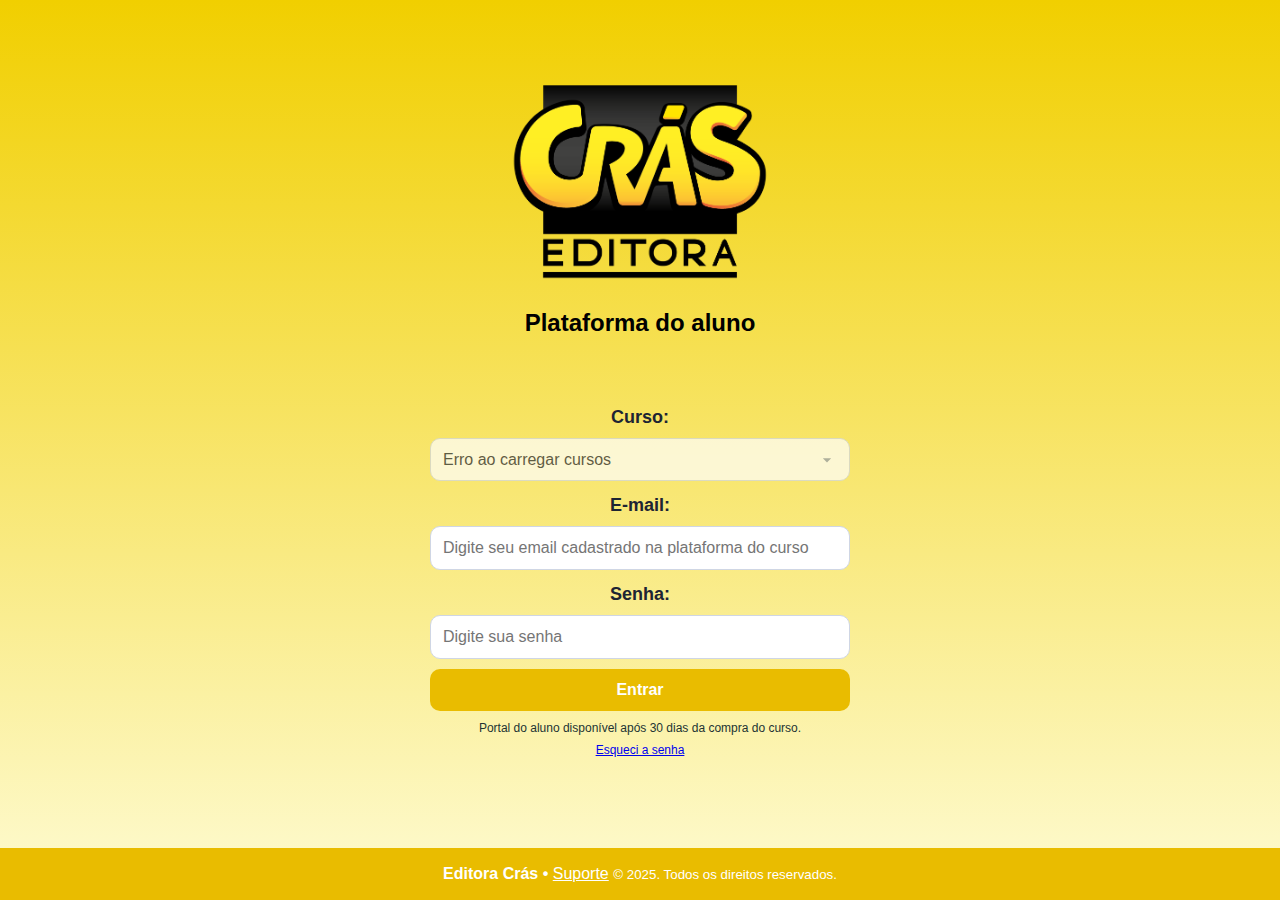
<file: index.html>
<!DOCTYPE html>
<html lang="pt-BR">
<head>
<meta charset="UTF-8" />
<meta name="viewport" content="width=device-width, initial-scale=1, viewport-fit=cover">

<title>Área dos artistas – Portal do aluno</title>
<meta name="description" content="Acompanhe feedbacks, aulas gravadas e envios de exercícios.">

<!-- Favicons -->
<link rel="icon" type="image/png" href="assets/favicon.png" sizes="32x32">
<link rel="apple-touch-icon" href="assets/apple-touch-icon.png" sizes="180x180">
<link rel="shortcut icon" href="assets/favicon.ico">
<meta name="theme-color" content="#0286ff">

<!-- Open Graph -->
<meta property="og:type" content="website">
<meta property="og:site_name" content="Editora Crás">
<meta property="og:locale" content="pt_BR">

<meta property="og:title" content="Portal do Aluno – Editora Crás">
<meta property="og:description" content="Acompanhe feedbacks, aulas gravadas e envios de exercícios.">

<!-- ✅ Ajuste o URL abaixo conforme a página -->
<link rel="canonical" href="http://areadosartistas.com.br/index.html">
<meta property="og:url" content="http://areadosartistas.com.br/index.html">

<!-- ✅ Imagem correta no GitHub Pages -->
<meta property="og:image" content="http://areadosartistas.com.br/assets/wppcompartilhar.png">
<meta property="og:image:secure_url" content="http://areadosartistas.com.br/assets/wppcompartilhar.png">
<meta property="og:image:type" content="image/png">
<meta property="og:image:width" content="1200">
<meta property="og:image:height" content="630">

<!-- CSS global -->
<link rel="stylesheet" href="style.css?v=3">

<!-- Ajustes mínimos -->
<style>
  html, body { height: 100%; }
  body { margin: 0; }
  .input-like{
    width:100%; max-width:420px; margin:10px auto; padding:12px; font-size:16px; display:block;
    border:1px solid #cfd6e4; border-radius:10px; background:#fff; color:#1d2433; outline:none;
    appearance:none;
    background-image:url('data:image/svg+xml;utf8,<svg xmlns="http://www.w3.org/2000/svg" width="22" height="22" viewBox="0 0 24 24"><path fill="%23909ab0" d="M7 10l5 5 5-5z"/></svg>');
    background-repeat:no-repeat; background-position:right 12px center; background-size:20px;
  }
  .help-text{ margin:8px 0 0; color:#233; font-size:12px; text-align:center; }
</style>
</head>
<body>
  <!-- Wrapper central -->
  <div class="page-center" style="--center-offset: -60px;">
    <img src="./assets/logocras.png" alt="Editora Crás" class="header-logo">

    <h2 id="tituloLogin">Plataforma do aluno</h2>
<br>
    <div id="login-area">
      <label class="field-label">Curso:</label>
      <select id="curso" class="input-like" disabled>
        <option value="">Carregando cursos…</option>
      </select>
      
<label class="field-label">E-mail:</label>
      <input
        type="email"
        id="email"
        placeholder="Digite seu email cadastrado na plataforma do curso"
        inputmode="email"
        autocomplete="email"
      />

      <!-- Campo de senha -->
    <label class="field-label">Senha:</label>
      <input
        type="password"
        id="senha"
        placeholder="Digite sua senha"
        autocomplete="current-password"
      />

      <button id="btnEntrar" data-busy onclick="login()">Entrar</button>

      <p class="help-text">
        Portal do aluno disponível após 30 dias da compra do curso.
      </p>

      <!-- Esqueci a senha -->
      <p class="help-text">
        <a href="#" onclick="esqueciSenha();return false;">Esqueci a senha</a>
      </p>
    </div>
  </div>

  <script>
    // URL do seu Apps Script publicado como Web App
    const API_URL = "https://script.google.com/macros/s/AKfycbxd2zvI-C_E0QNQDhRGAy7UpZvHU1oNmumeB6J6QyVTwSshkbDeMMxxm0LRLad6TLQMOQ/exec";

    let isLoading = false;

    // estado visual do select
    function setSelectState(state) {
      const select = document.getElementById("curso");
      if (!select) return;
      if (state === "loading") {
        select.disabled = true;
        select.innerHTML = `<option value="">Carregando cursos…</option>`;
      } else if (state === "error") {
        select.disabled = true;
        select.innerHTML = `<option value="">Erro ao carregar cursos</option>`;
      }
    }

    document.addEventListener("DOMContentLoaded", () => {
      document.getElementById("email").addEventListener("keydown", (e) => {
        if (e.key === "Enter") login();
      });
      // Enter no campo senha
      const senhaInput = document.getElementById("senha");
      if (senhaInput) {
        senhaInput.addEventListener("keydown", (e) => {
          if (e.key === "Enter") login();
        });
      }
      carregarCursos(); // sem overlay na abertura
    });

    function renderCursos(lista) {
      const select = document.getElementById("curso");
      const prev = select.value; // guarda seleção atual
      select.innerHTML = `<option value="">Selecione seu curso</option>`;
      lista.forEach(c => {
        const opt = document.createElement("option");
        opt.value = c;
        opt.textContent = c;
        select.appendChild(opt);
      });
      if (lista.includes(prev)) select.value = prev; // re-aplica se existir
      select.disabled = false;
    }

    const CURSOS_CACHE_KEY = "cras_cursos_cache_v1";
    const CURSOS_TTL_MS = 24 * 60 * 60 * 1000; // 24h

    async function carregarCursos() {
      const select = document.getElementById("curso");
      setSelectState("loading");

      try {
        const resp = await fetch(`${API_URL}?action=getCursos`, { cache: "no-store" });
        const data = await resp.json();
        const cursos = Array.isArray(data.cursos) ? data.cursos : [];
        if (!cursos.length) throw new Error("Lista vazia");

        renderCursos(cursos);
        localStorage.setItem(CURSOS_CACHE_KEY, JSON.stringify({ ts: Date.now(), data: cursos }));
      } catch (e) {
        console.error("Falha ao buscar cursos:", e);
        try {
          const cached = JSON.parse(localStorage.getItem(CURSOS_CACHE_KEY) || "null");
          if (cached && Array.isArray(cached.data) && cached.data.length &&
              (Date.now() - cached.ts) < CURSOS_TTL_MS) {
            renderCursos(cached.data);
          } else {
            setSelectState("error");
          }
        } catch {
          setSelectState("error");
        }
      }
    }

    function emailValido(v){ return /^[^\s@]+@[^\s@]+\.[^\s@]+$/.test(v); }

    // Popup “Esqueci a senha”
    function esqueciSenha(){
     alert('Acesse a plataforma do seu curso e busque pela data que o adquiriu. Caso tenha sido em 22/12/2024, a senha será: 22122024');
    }

    async function login() {
      if (isLoading) return;
      const curso = document.getElementById("curso").value.trim();
      const email = document.getElementById("email").value.trim();
      const senha = document.getElementById("senha").value;

      if (!curso) return alert("Selecione o curso.");
      if (!email || !emailValido(email)) return alert("Digite um e-mail válido.");
      if (!senha) return alert("Digite sua senha.");

      // overlay global padronizado
      isLoading = true;
      setLoading(true, "Verificando…");

      try {
        // POST (sem credenciais na URL/histórico)
        const body = new URLSearchParams({
          action: "checkAuth",
          curso,
          email,
          senha
        });

   const resp = await fetch(API_URL, {
  method: "POST",
  body
});

// ✅ Verifica se a resposta veio realmente válida do servidor
if (!resp.ok) {
  throw new Error(`HTTP ${resp.status}`);
}

const data = await resp.json();


        if (data && data.allowed === true) {
          // detecta perfil com fallback
          const perfil = (data.perfil) ? String(data.perfil).toLowerCase()
                        : (data.status === "professor" ? "professor" : "aluno");

          // guarda sessão genérica (serve para aluno e professor)
          localStorage.setItem("sessao_portal", JSON.stringify({
            email, curso, nome: data.nome || "", perfil
          }));

          // redireciona conforme perfil, sem expor dados na URL
          const destino = perfil === "professor" ? "portalprofessor.html" : "portalaluno.html";
          window.location.href = destino;
        } else {
          if (data && data.status === "senha_errada") {
            alert("Senha incorreta.");
          } else if (data && data.status === "senha_indefinida") {
            alert('Não encontramos a sua senha. Escreva para contato@editoracras.com.');
          } else if (data && data.status === "inativo") {
            const infoInicio = data.data_inicio ? ` O acesso tem duração de um ano.` : "";
            alert("Poxa artista, seu acesso expirou. Adquira o curso novamente para ter acesso às aulas e aos feedbacks." + infoInicio);
          } else if (data && data.status === "nao_cadastrado") {
            alert("Seu email não consta em nosso cadastro de alunos. Caso tenha adquirido o curso agora, espere até o próximo mês para logar. Aproveite esse tempo para estudar as aulas!");
          } else if (data && data.status === "curso_invalido") {
            alert("Curso inválido. Tente selecionar novamente.");
          } else {
            alert("Artista, não foi possível validar seu acesso. Tente novamente!");
          }
        }
      } catch (e) {
        console.error(e);
        alert("Erro ao validar seu acesso. Tente novamente.");
      } finally {
        setLoading(false);
        isLoading = false;
      }
    }
  </script>

  <script>
    // mede a altura real útil da janela e salva em --vh
    function setRealVh() {
      const vh = window.innerHeight * 0.01;
      document.documentElement.style.setProperty('--vh', `${vh}px`);
    }
    setRealVh();
    window.addEventListener('resize', setRealVh);
    window.addEventListener('orientationchange', setRealVh);
  </script>

  <!-- Função global do overlay -->
  <script>
    // Controle único do overlay + trava/destrava de botões marcados
    function setLoading(state, msg = "Carregando…") {
      const box = document.getElementById("global-loading");
      const bubble = box ? box.querySelector(".global-loading-bubble") : null;
      if (bubble) bubble.textContent = msg;

      // desabilita/rehabilita todos elementos com [data-busy]
      document.querySelectorAll("[data-busy]").forEach(el => el.disabled = !!state);

      if (box) box.style.display = state ? "grid" : "none";
    }
  </script>

  <footer class="site-footer">
    <div class="footer-inner">
      <strong>Editora Crás • </strong>
      <a href="mailto:contato@editoracras.com">Suporte</a>
      <small>© 2025. Todos os direitos reservados.</small>
    </div>
  </footer>

  <!-- Overlay global -->
  <div id="global-loading" aria-live="polite" aria-busy="true" style="display:none">
    <div class="global-loading-bubble">Carregando…</div>
  </div>
</body>
</html>
</file>
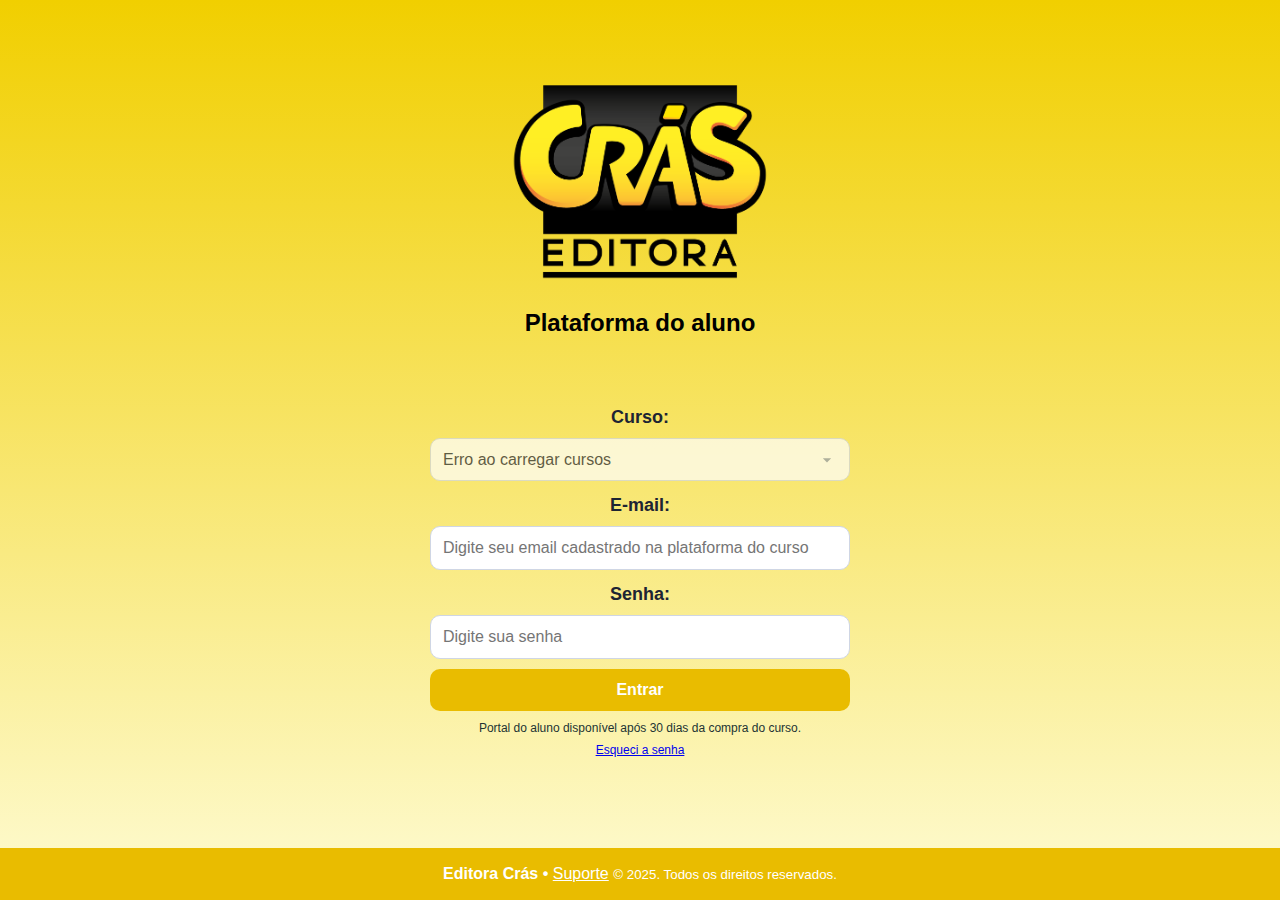
<file: portalaluno.html>
<!DOCTYPE html>
<html lang="pt-BR">
<head>
  <meta charset="UTF-8" />
  <meta name="viewport" content="width=device-width, initial-scale=1, viewport-fit=cover">
  <title>Portal do Aluno – Editora Crás</title>
  <meta name="description" content="Acompanhe o próximo feedback, envie exercícios e acesse conteúdos gravados.">
  <meta property="og:type" content="website">
  <meta property="og:site_name" content="Editora Crás">
  <meta property="og:title" content="Portal do Aluno – Editora Crás">
  <meta property="og:description" content="Envio de exercícios e link do feedback semanal.">
  <meta property="og:image" content="Assets/og-index.jpg">
  <link rel="icon" type="image/png" href="Assets/favicon.png" sizes="32x32">
  <link rel="apple-touch-icon" href="Assets/apple-touch-icon.png" sizes="180x180">
  <link rel="shortcut icon" href="Assets/favicon.ico">
  <meta name="theme-color" content="#0286ff">
  <link rel="stylesheet" href="style.css?v=3">
  <style>
    .topbar{width:100%;margin:0 calc(var(--gutter) * -1);background:#e6b200;color:#000;font-weight:800;text-align:center;padding:12px 0;box-shadow: inset 0 -2px 0 rgba(0,0,0,.08)}
    .curso-logo{width:200px;max-width:60vw;height:auto;display:block;margin:10px auto 6px}
    .dias-restantes{font-weight:800;margin:8px 0 6px;text-align:center}
    .dias-danger{color:#d93025}
    .cupom-box{max-width:780px;margin:6px auto 14px;background:#fff7d6;border:1px solid #ffe08a;border-radius:12px;padding:10px 14px;color:#111;text-align:center;display:none}
    .cupom-box .cupom{background:#111;color:#ffd400;padding:3px 8px;border-radius:6px;font-weight:800}
    .box-feedback{max-width:900px;margin:14px auto;background:#fff;border:1px solid #f2e3a6;border-radius:18px;padding:18px;box-shadow:0 8px 24px rgba(0,0,0,.06);text-align:center}
    .box-feedback h3{margin:0 0 14px}
    .box-feedback p{margin:6px 0;line-height:1.5}
    .btn-cta{display:block;width:100%;max-width:520px;margin:18px auto 6px;padding:12px 18px;border:none;border-radius:12px;background:#e6b200;color:#111;font-weight:800;cursor:pointer}
    .btn-cta:disabled{opacity:.6;cursor:not-allowed}
    .card{max-width:900px;margin:14px auto;background:#fff;border:1px solid #f2e3a6;border-radius:18px;padding:18px;box-shadow:0 8px 24px rgba(0,0,0,.06)}
    .row{margin:10px auto;max-width:520px}
    .flex-row{display:flex;gap:12px;justify-content:center;flex-wrap:wrap}
    .btn-sec{background:#ddd;color:#111;border:none;border-radius:10px;padding:10px 14px;font-weight:700;cursor:pointer}
    .thumb-hint{font-size:12px;color:#666;text-align:center;margin-top:4px}
    .hidden{display:none!important}
    #overlay{display:none;position:fixed;inset:0;width:100svw;height:100svh;background:rgba(255,255,255,.85);z-index:9999;place-items:center}
    #overlay .loader-text{font-size:18px;color:#111}
  </style>
</head>
<body>
  <div class="topbar">[aluno]</div>

  <main class="page-center" style="--center-offset: -40px;">
   <img id="cursoLogo" class="curso-logo" alt="Curso" style="display:none">

    <div id="diasRestantes" class="dias-restantes">Carregando...</div>
    <div id="cupomBox" class="cupom-box">
      <div>Poxa, seu acesso ao curso está acabando 😢</div>
      <div style="margin-top:6px">
        Use o cupom <span id="cupomCod" class="cupom">---</span> e receba
        <strong id="cupomPerc">---</strong> de desconto para adquirir novamente.
        <a id="cupomLink" href="#" target="_blank" rel="noopener">Clique aqui</a>.
      </div>
    </div>

    <section id="dashboard">
      <div class="box-feedback">
        <h3>Próximo feedback:</h3>
        <p id="fbTitulo">Carregando…</p>
        <p><a id="fbLink" href="#" target="_blank" rel="noopener">[link da aula]</a></p>
        <p>Senha: <strong id="fbSenha">—</strong></p>
        <p>[<span id="fbHora">—</span>] – [<span id="fbDia">—</span>]</p>
        <p id="fbInfo" style="margin-top:10px;color:#333">—</p>
      </div>

      <button id="btnAbrirEnvio" class="btn-cta">Envie os exercícios para feedback</button>

      <div class="intro-box" style="max-width:780px;">
        <h3 style="margin-top:0;">Última aula gravada:</h3>
        <p class="hint">Aproveite para baixar pois ela expira.</p>
        <p><a id="ultimaGravada" href="#" target="_blank" rel="noopener">[link]</a></p>
      </div>
    </section>

    <section id="envio" class="hidden">
      <div class="card">
        <h2>Envio de exercício para feedback</h2>
        <div class="hint">*No máximo 3 artes por semana. Envie apenas no dia do feedback.</div>

        <label class="title-label">Selecione o módulo do exercício:</label>
        <select id="selModulo" class="input-like" disabled>
          <option value="">Carregando módulos…</option>
        </select>

        <label class="title-label">Selecione a aula do exercício:</label>
        <select id="selAula" class="input-like" disabled>
          <option value="">Selecione o módulo primeiro</option>
        </select>

        <label class="title-label">Envie a arte:</label>
        <div id="filesWrap" class="row">
          <input type="file" class="fileItem" accept="image/*">
          <div class="thumb-hint">Formatos de imagem (JPG/PNG). Até 3 envios.</div>
        </div>

        <div class="flex-row">
          <button id="btnAddImagem" class="btn-sec">Quero enviar outra imagem</button>
          <button id="btnResetar" class="btn-sec">Resetar</button>
        </div>

        <label class="title-label">[Descrição:]</label>
        <textarea id="descricao" rows="6" placeholder="Conte sobre suas dificuldades/pensamentos ao fazer esses desenhos."></textarea>

        <button id="btnEnviar" class="btn-cta">Enviar</button>
      </div>
    </section>

    <section id="sucesso" class="hidden">
      <div class="final-card">
        <h2>✅ Enviado!</h2>
        <p>Pronto! Logo menos seu desenho será avaliado!</p>
        <button id="btnVoltarMenu" class="btn-menu">Menu</button>
      </div>
    </section>
  </main>

  <div id="overlay"><div class="loader"><div class="loader-text">Enviando…</div></div></div>

  <footer class="site-footer">
    <div class="footer-inner">
      <strong>Editora Crás • </strong>
      <a href="mailto:contato@editoracras.com">Suporte</a>
      <small>© 2025. Todos os direitos reservados.</small>
    </div>
  </footer>

  <script>
    // ===== CONFIG =====
    const BUILD_VERSION = "4";
    const API_URL = "https://script.google.com/macros/s/AKfycbwQ9utyV79uWjpVHuBRWbie_2kkgTX-lPBudob49WA2daqn5qdbdqyzhl3LqYC0y_fVuQ/exec";
    const MAX_FILES = 3;

    // ===== STATE/HELPERS =====
    let sessao = null;
    let bootstrap = null;

    const qs  = s => document.querySelector(s);
    const qsa = s => Array.from(document.querySelectorAll(s));
    const show = el => el.classList.remove('hidden');
    const hide = el => el.classList.add('hidden');

    function withVersion(urlLike){
      const u = new URL(urlLike, location.href);
      u.searchParams.set("v", BUILD_VERSION);
      return u.pathname + u.search + u.hash;
    }
    window.addEventListener("pageshow", (e) => { if (e.persisted) location.reload(); });

    function getParams(){
      const p = new URLSearchParams(location.search);
      return { curso: p.get("curso") || "", email: p.get("email") || "" };
    }
    function setTopbarName(nome){ qs(".topbar").textContent = `[${nome || "aluno"}]`; }
    function setLoading(state){ qs("#overlay").style.display = state ? "grid" : "none"; qs("#btnEnviar").disabled = state; }
    function validEmail(v){ return /^[^\s@]+@[^\s@]+\.[^\s@]+$/.test(v); }

    // ===== BOOT =====
    document.addEventListener("DOMContentLoaded", async () => {
      try { sessao = JSON.parse(localStorage.getItem("sessao_portal") || "null"); } catch {}
      const params = getParams();
      if (!sessao) sessao = { email: params.email, curso: params.curso };

      if (!sessao || !validEmail(sessao.email) || !sessao.curso) {
        alert("Faça login novamente.");
        location.href = withVersion("index.html?back=1");
        return;
      }

      await carregarBootstrap(sessao.curso, sessao.email);
      bindUI();
    });

    async function carregarBootstrap(curso, email){
      try{
        const resp = await fetch(`${API_URL}?action=portalBootstrap&curso=${encodeURIComponent(curso)}&email=${encodeURIComponent(email)}`, { cache:"no-store" });
        bootstrap = await resp.json();

        if (!bootstrap || bootstrap.allowed !== true) {
          alert("Seu acesso não pôde ser validado. Faça login novamente.");
          location.href = withVersion("index.html?back=1");
          return;
        }

        setTopbarName(bootstrap.nome || "aluno");
        qs("#cursoLogo").src = bootstrap.logoUrl || "Assets/logocomodesenhar.png";

        const dr = Number(bootstrap.diasRestantes || 0);
        qs("#diasRestantes").textContent = dr > 0 ? `[${dr}] dias restantes de acesso ao curso` : `Seu acesso está expirado.`;
        if (dr <= 30) {
          qs("#diasRestantes").classList.add("dias-danger");
          if (bootstrap.desconto && bootstrap.desconto.cupom) {
            qs("#cupomCod").textContent = bootstrap.desconto.cupom;
            qs("#cupomPerc").textContent = bootstrap.desconto.porcentagem || "";
            if (bootstrap.desconto.link) qs("#cupomLink").href = bootstrap.desconto.link;
            qs("#cupomBox").style.display = "block";
          }
        }

        const fb = bootstrap.feedback || {};
        qs("#fbTitulo").textContent = fb.titulo || "—";
        if (fb.link && /^https?:\/\//i.test(fb.link)) { qs("#fbLink").href = fb.link; qs("#fbLink").textContent = fb.link; }
        else { qs("#fbLink").removeAttribute("href"); qs("#fbLink").textContent = fb.link || "—"; }
        qs("#fbSenha").textContent = fb.senha || "—";
        qs("#fbHora").textContent  = fb.hora  || "—";
        qs("#fbDia").textContent   = fb.dia   || "—";
        qs("#fbInfo").textContent  = fb.info  || "—";

        // ---- Última aula gravada: sempre mostra texto; vira link só se for URL
        const ag = String(fb.aulaGravada || "");
        qs("#ultimaGravada").textContent = ag || "—";
        if (ag && /^https?:\/\//i.test(ag)) qs("#ultimaGravada").href = ag;
        else qs("#ultimaGravada").removeAttribute("href");

      } catch (e) {
        console.error(e);
        alert("Erro ao carregar a página. Tente novamente.");
        location.href = withVersion("index.html?back=1");
      }
    }

    // ===== UI =====
    function bindUI(){
      qs("#btnAbrirEnvio").addEventListener("click", async () => {
        hide(qs("#dashboard"));
        await carregarModulos();
        show(qs("#envio"));
        window.scrollTo({ top: 0, behavior: "smooth" });
      });
      qs("#btnVoltarMenu").addEventListener("click", () => { hide(qs("#sucesso")); show(qs("#dashboard")); window.scrollTo({ top: 0, behavior: "smooth" }); });
      qs("#btnAddImagem").addEventListener("click", addFileInput);
      qs("#btnResetar").addEventListener("click", resetFiles);
      qs("#selModulo").addEventListener("change", carregarAulas);
      qs("#btnEnviar").addEventListener("click", enviarExercicio);
    }

    async function carregarModulos(){
      const sel = qs("#selModulo");
      sel.disabled = true; sel.innerHTML = `<option value="">Carregando módulos…</option>`;
      qs("#selAula").disabled = true; qs("#selAula").innerHTML = `<option value="">Selecione o módulo primeiro</option>`;
      try{
        const resp = await fetch(`${API_URL}?action=listModules&curso=${encodeURIComponent(sessao.curso)}`, { cache:"no-store" });
        const data = await resp.json();
        const mods = Array.isArray(data.modulos) ? data.modulos : [];
        sel.innerHTML = `<option value="">Selecione seu curso / módulo</option>`;
        mods.forEach(m => { const op = document.createElement("option"); op.value = m; op.textContent = m; sel.appendChild(op); });
        sel.disabled = false;
      }catch(e){ console.error(e); sel.innerHTML = `<option value="">Erro ao carregar módulos</option>`; }
    }

    async function carregarAulas(){
      const modulo = qs("#selModulo").value;
      const sel = qs("#selAula");
      sel.disabled = true; sel.innerHTML = `<option value="">Carregando aulas…</option>`;
      if (!modulo) { sel.innerHTML = `<option value="">Selecione o módulo primeiro</option>`; return; }
      try{
        const resp = await fetch(`${API_URL}?action=listLessons&curso=${encodeURIComponent(sessao.curso)}&modulo=${encodeURIComponent(modulo)}`, { cache:"no-store" });
        const data = await resp.json();
        const aulas = Array.isArray(data.aulas) ? data.aulas : [];
        sel.innerHTML = `<option value="">Selecione a aula</option>`;
        aulas.forEach(a => { const op = document.createElement("option"); op.value = a; op.textContent = a; sel.appendChild(op); });
        sel.disabled = false;
      }catch(e){ console.error(e); sel.innerHTML = `<option value="">Erro ao carregar aulas</option>`; }
    }

    function addFileInput(){
      const wrap = qs("#filesWrap");
      const count = wrap.querySelectorAll("input[type='file']").length;
      if (count >= MAX_FILES) return alert(`Você pode enviar no máximo ${MAX_FILES} imagens.`);
      const input = document.createElement("input");
      input.type = "file"; input.accept = "image/*"; input.className = "fileItem";
      wrap.insertBefore(input, wrap.querySelector(".thumb-hint"));
    }
    function resetFiles(){
      qs("#filesWrap").innerHTML = `<input type="file" class="fileItem" accept="image/*"><div class="thumb-hint">Formatos de imagem (JPG/PNG). Até 3 envios.</div>`;
    }

    function readFileAsBase64(file){
      return new Promise((resolve, reject) => {
        const fr = new FileReader();
        fr.onload = () => { const res = String(fr.result || ""); const b64 = res.split(",")[1] || ""; resolve({ name: file.name, type: file.type || "image/jpeg", content: b64 }); };
        fr.onerror = () => reject(fr.error || new Error("erro no reader"));
        fr.readAsDataURL(file);
      });
    }

    // ===== ENVIO (sem preflight CORS) =====
    async function enviarExercicio(){
      const modulo = qs("#selModulo").value.trim();
      const aula   = qs("#selAula").value.trim();
      const desc   = qs("#descricao").value.trim();
      if (!modulo) return alert("Selecione o módulo.");
      if (!aula)   return alert("Selecione a aula.");

      const chosen = qsa("#filesWrap input[type='file']").map(i => i.files && i.files[0]).filter(Boolean);
      if (!chosen.length) return alert("Envie pelo menos uma imagem.");
      if (chosen.length > MAX_FILES) return alert(`Máximo de ${MAX_FILES} imagens.`);

      setLoading(true);
      try{
        const files = [];
        for (const f of chosen) files.push(await readFileAsBase64(f));

        const body = { action:"uploadExercise", curso:sessao.curso, email:sessao.email, nome:bootstrap?.nome || "", modulo, aula, descricao: desc, files };

        // Sem header Content-Type para evitar preflight CORS
        const resp = await fetch(API_URL, { method:"POST", body: JSON.stringify(body) });

        if (!resp.ok) {
          const txt = await resp.text();
          throw new Error(`HTTP ${resp.status} – ${txt.slice(0,200)}`);
        }
        let data = null; try { data = await resp.json(); } catch {}
        if (!data || data.ok !== true) {
          const msg = (data && (data.message || data.error)) || "Falha no envio";
          throw new Error(msg);
        }

        hide(qs("#envio")); show(qs("#sucesso")); window.scrollTo({ top: 0, behavior: "smooth" });

      } catch (e){
        console.error("uploadExercise error:", e);
        alert("Erro ao enviar. Detalhe: " + e.message);
      } finally { setLoading(false); }
    }
  </script>
</body>

</html>
</file>
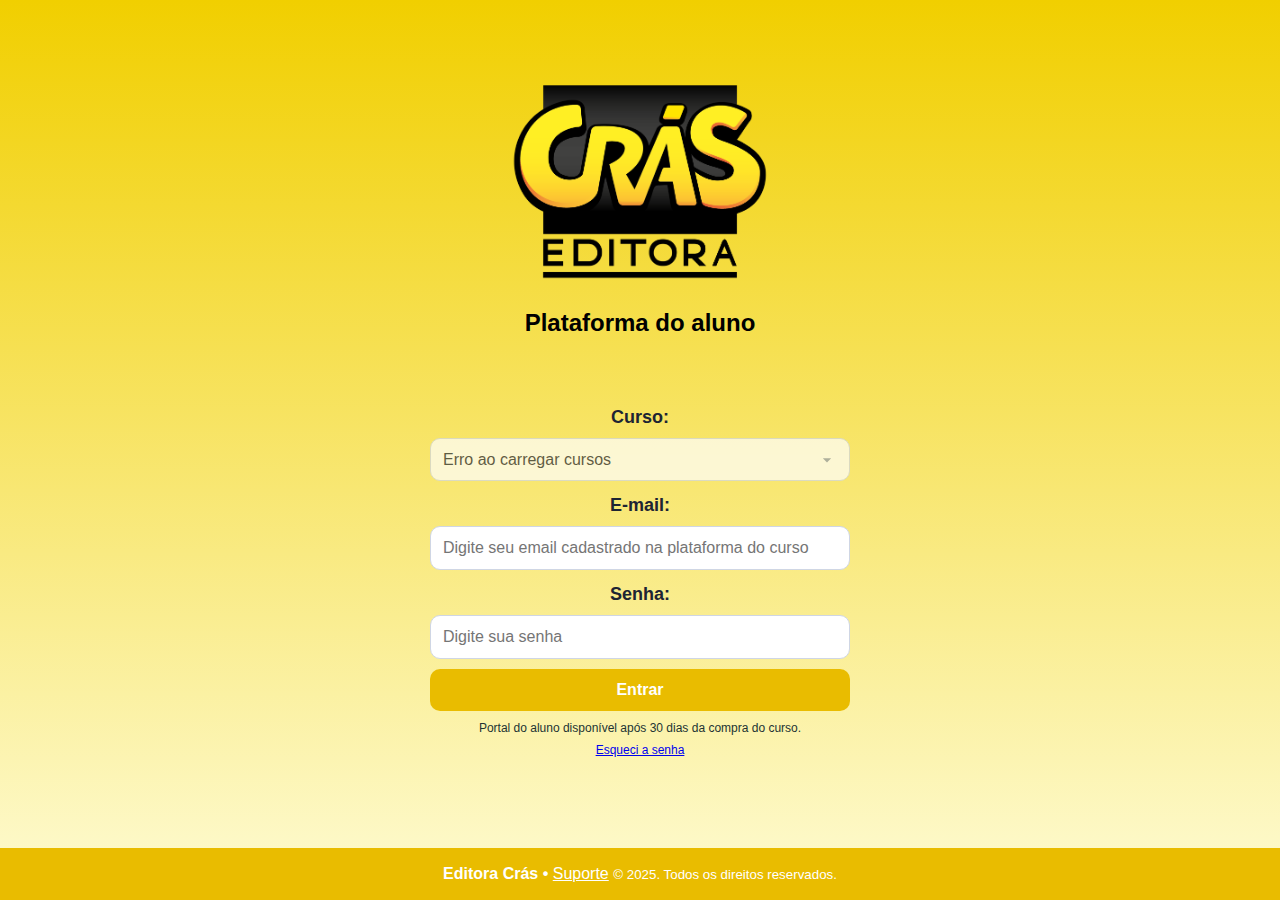
<file: portalprofessor.html>
<!DOCTYPE html>
<html lang="pt-BR">
<head>
<meta charset="UTF-8" />
<meta name="viewport" content="width=device-width, initial-scale=1, viewport-fit=cover">

<title>Portal do Professor – Editora Crás</title>
<meta name="description" content="Acompanhe feedbacks, aulas gravadas e envios de exercícios.">

<!-- Favicons -->
<link rel="icon" type="image/png" href="assets/favicon.png" sizes="32x32">
<link rel="apple-touch-icon" href="assets/apple-touch-icon.png" sizes="180x180">
<link rel="shortcut icon" href="assets/favicon.ico">
<meta name="theme-color" content="#0286ff">

<!-- Open Graph -->
<meta property="og:type" content="website">
<meta property="og:site_name" content="Editora Crás">
<meta property="og:locale" content="pt_BR">
<meta property="og:title" content="Portal do Professor – Editora Crás">
<meta property="og:description" content="Acompanhe feedbacks, aulas gravadas e envios de exercícios.">

<!-- ✅ Ajuste o URL abaixo conforme a página -->
<link rel="canonical" href="https://automacaocras.github.io/areaaluno/portalprofessor.html">
<meta property="og:url" content="https://automacaocras.github.io/areaaluno/portalprofessor.html">

<!-- ✅ Imagem correta no GitHub Pages -->
<meta property="og:image" content="https://automacaocras.github.io/areaaluno/assets/wppcompartilhar.png">
<meta property="og:image:secure_url" content="https://automacaocras.github.io/areaaluno/assets/wppcompartilhar.png">
<meta property="og:image:type" content="image/png">
<meta property="og:image:width" content="1200">
<meta property="og:image:height" content="630">

<!-- Guard: exige sessão e perfil professor (executa o quanto antes) -->
<script>
  (function enforceProfessorRole() {
    try {
      const raw = localStorage.getItem("sessao_portal");
      const sess = raw ? JSON.parse(raw) : null;

      if (!sess || !sess.email || !sess.curso) {
        alert("Faça login para acessar.");
        location.replace("index.html");
        return;
      }

      if (String(sess.perfil || "").toLowerCase() !== "professor") {
        localStorage.removeItem("sessao_portal");
        alert("Acesso de professor não validado. Faça login novamente.");
        location.replace("index.html");
        return;
      }

      if (location.search) history.replaceState({}, "", location.pathname);
    } catch (e) {
      console.error(e);
      alert("Sessão inválida. Faça login novamente.");
      localStorage.removeItem("sessao_portal");
      location.replace("index.html");
    }
  })();
</script>

<link rel="stylesheet" href="style.css?v=3">

<style>
  /* ===== correções de layout/overflow ===== */
  * { box-sizing: border-box; }
  html, body { overflow-x: hidden; }

  /* topbar sem usar 100vw para evitar “bleed” lateral */
  .topbar{
    width:auto;
    margin-left: calc(-1 * var(--gutter, 0px));
    margin-right: calc(-1 * var(--gutter, 0px));
    background:#f4c200;color:#000;font-weight:800;text-align:center;
    padding:14px 0;box-shadow:inset 0 -2px 0 rgba(0,0,0,.08);
  }

  .wrap{max-width:900px;margin:20px auto;}
  .band{max-width:900px;margin:12px auto;display:flex;flex-direction:column;gap:12px}
  .btn-band{display:block;width:100%;padding:16px 18px;border:none;border-radius:12px;
    font-weight:800;cursor:pointer;text-align:center;color:#fff}
  .btn-live{background:#ff6b6b}
  .btn-grav{background:#ff9f45}
  .panel{background:#fff;border:1px solid #f2e3a6;border-radius:18px;padding:18px;
    box-shadow:0 8px 24px rgba(0,0,0,.06)}
  .panel h3{margin:0 0 10px;text-align:center}
  .links-box a{display:block;word-break:break-all;margin:8px 0;padding:10px 12px;
    background:#f7f7ff;border-radius:10px;text-decoration:underline;color:#1d2433;text-align:center}
  .field{margin:10px auto;max-width:720px}
  .field input,.field textarea{width:100%;padding:12px;border:1px solid #cfd6e4;border-radius:10px;background:#fff;font-size:16px}
  .field textarea{min-height:110px}
  .btn-primary{display:block;width:100%;max-width:420px;margin:18px auto 6px;padding:14px 18px;
    border:none;border-radius:12px;background:#f4c200;color:#111;font-weight:800;cursor:pointer}
  .btn-neutral{display:block;width:100%;max-width:320px;margin:10px auto;padding:12px 18px;
    border:none;border-radius:12px;background:#ddd;color:#111;font-weight:800;cursor:pointer}
  .btn-exit{display:block;width:140px;margin:18px auto 0;padding:12px 18px;border:none;
    border-radius:12px;background:#d64545;color:#fff;font-weight:800;cursor:pointer}
  .hidden{display:none !important}
  .next-live, .gravada-info{ text-align:center; margin:8px 0 14px; }
  .next-live strong, .gravada-info strong{ font-weight:800; }
  .live-link{ display:inline-block; margin-top:4px; text-decoration:underline; }
  .is-invalid{
    border-color:#d64545 !important;
    box-shadow:0 0 0 2px rgba(214,69,69,.12);
    outline: none;
  }

  /* ====== TABELA (somente leitura) ====== */
  .table-wrap{
    overflow-x:auto;               /* scroll horizontal só aqui */
    overflow-y:visible;            /* deixa a página rolar verticalmente */
    -webkit-overflow-scrolling:touch;
    max-width:100%;
    border:1px solid #eee;
    border-radius:12px;
  }
  #exTable{
    border-collapse:collapse;
    table-layout:fixed;            /* limita expansão de colunas */
    width:100%;                    /* respeita a largura do container */
    min-width:760px;               /* força scroll na .table-wrap quando não couber */
  }
  #exTable th, #exTable td { border-bottom:1px solid #eee; padding:10px; text-align:left; font-size:14px; vertical-align:top; }
  #exTable th { position:sticky; top:0; background:#fff; z-index:1; }
  #exTable a { word-break:break-all }

  /* células com ellipsis (usadas em Descrição/Links) */
  .cell-clip{
    display:block;
    max-width: 280px;          /* ajuste padrão; veja override no mobile se quiser */
    white-space: nowrap;
    overflow: hidden;
    text-overflow: ellipsis;
  }
  @media (min-width: 900px){
    .cell-clip{ max-width: 420px; }
  }
  td .cell-clip a{
    display:inline-block; max-width:100%;
    white-space:nowrap; overflow:hidden; text-overflow:ellipsis;
  }

  /* popover com o texto completo */
  .preview-pop{
    position: fixed;
    z-index: 9999;
    max-width: min(80vw, 640px);
    background: #f7f9ff;
    border: 1px solid #cfd6e4;
    padding: 10px 12px;
    border-radius: 10px;
    box-shadow: 0 8px 24px rgba(0,0,0,.15);
    font-size: 14px;
    line-height: 1.35;
    color:#111;
  }

  .controls-bottom{
    display:flex; flex-direction:column; align-items:center; gap:6px;
    margin-top:14px;
  }
  .btn-refresh{
    display:inline-block; padding:14px 22px; border:none; border-radius:12px;
    background:#ddd; color:#111; font-weight:800; cursor:pointer; width:min(320px, 90%);
  }
  .small-muted{color:#555;font-size:14px}

  /* ===== Overlay global ===== */
  #global-loading {
    position: fixed;
    inset: 0;
    display: none;
    place-items: center;
    z-index: 2147483647;
    background: rgba(0,0,0,0.45);
    backdrop-filter: blur(8px) saturate(120%);
    -webkit-backdrop-filter: blur(8px) saturate(120%);
    will-change: backdrop-filter;
  }
  .global-loading-bubble {
    background: #fff;
    padding: 16px 22px;
    border-radius: 12px;
    font-weight: 700;
    font-size: 18px;
    box-shadow: 0 8px 24px rgba(0,0,0,0.20);
  }

  /* aproxima o texto "Aula gravada" do botão laranja apenas nesse caso */
  .band + .gravada-info { margin-top: 6px; }

  /* ====== Overrides específicos do Portal do Professor ====== */
  #prof-exercicios { margin-left:auto; margin-right:auto; }
  #prof-exercicios .table-wrap { margin: 0 auto; max-width: 100%; }

  /* ===== Mobile tuning: “tudo um pouco menor” ===== */
  @media (max-width:480px){
    .wrap{ margin:16px auto; }
    .panel{ padding:14px; }
    .btn-band{ padding:14px 12px; font-size:15px; }
    .cell-clip{ max-width:180px; }
  }
</style>
</head>
<body>

<div class="topbar" id="topbar">[professor]</div>

<main class="page-center" style="--center-offset:-40px;">
  <div class="wrap">

    <!-- HOME -->
    <section id="home">

      <h2 style="text-align:center;margin:8px 0 6px">Área do professor</h2>

      <!-- CONFIRMAÇÕES -->
      <p id="nextLive" class="next-live hidden">
        <strong>Próximo evento ao vivo:</strong><br>
        <span id="nextLiveText">—</span><br>
        <a id="nextLiveHref" href="#" target="_blank" rel="noopener" class="live-link hidden"></a>
      </p>

      <div class="band">
        <button class="btn-band btn-live" id="btnAbrirLive" data-busy>Atualizar próxima aula ao vivo</button>
        <button class="btn-band btn-grav" id="btnAbrirGrav" data-busy>Atualizar link da aula gravada</button>
      </div>
      
      <p id="gravadaInfo" class="gravada-info hidden">
        <strong>Aula gravada:</strong>
        <a id="gravadaHref" href="#" target="_blank" rel="noopener"></a>
      </p>

      <!-- ====== Exercícios enviados (somente leitura) ====== -->
      <section id="prof-exercicios" class="panel" style="max-width:1100px">
        <h3 style="margin-top:0">Exercícios enviados:</h3>

        <div class="table-wrap">
          <table id="exTable">
            <thead></thead>
            <tbody></tbody>
          </table>
        </div>

        <div class="controls-bottom">
          <button id="exAtualizar" class="btn-refresh" type="button" data-busy>Atualizar</button>
          <div class="small-muted" id="exTotalText">Total 0 exercícios</div>
        </div>
      </section>

      <section class="panel" id="linksPanel">
        <h3>Links Úteis:</h3>
        <div class="links-box">
          <a href="https://docs.google.com/spreadsheets/d/13gvoB12b_8PS6aEUoaPeZ0bUN2YpNYsno78wDjvdnwU/edit?gid=0#gid=0"
             target="_blank" rel="noopener">Planilha de Exercícios</a>
          <a href="https://drive.google.com/drive/folders/1WLXyVj5PXzm1ZOaCjWLvUctu_aoYohUV"
             target="_blank" rel="noopener">Pasta Central do Drive</a>
          <a href="https://chat.whatsapp.com/JCnc5OfSkXVJyKB5uDQk81?mode=wwt"
             target="_blank" rel="noopener">Grupo dos alunos no WhatsApp</a>
        </div>
      </section>

      <button id="btnSair" class="btn-exit" data-busy>Sair</button>
    </section>

    <!-- FORM: Próxima aula ao vivo -->
    <section id="formLive" class="panel hidden">
      <h3>Próxima aula ao vivo</h3>
      <div class="field"><input   id="fLink"  placeholder="Link"></div>
      <div class="field"><input   id="fSenha" placeholder="Senha"></div>
      <div class="field"><input   id="fHora"  placeholder="Hora (ex.: 20:00)"></div>
      <div class="field"><input   id="fDia"   placeholder="Dia (ex.: quinta-feira)"></div>
      <div class="field"><textarea id="fInfo"  placeholder="Info"></textarea></div>

      <button id="btnEnviarLive" class="btn-primary" data-busy>Atualizar</button>
      <button id="btnVoltar1" class="btn-neutral" type="button" data-busy>Voltar</button>
    </section>

    <!-- FORM: Aula gravada -->
    <section id="formGrav" class="panel hidden">
      <h3>Atualizar link da aula gravada</h3>
      <div class="field"><input id="fGravada" placeholder="Link da aula gravada"></div>

      <button id="btnEnviarGrav" class="btn-primary" data-busy>Atualizar</button>
      <button id="btnVoltar2" class="btn-neutral" type="button" data-busy>Voltar</button>
    </section>

  </div>
</main>

<footer class="site-footer">
  <div class="footer-inner">
    <strong>Editora Crás • </strong>
    <a href="mailto:contato@editoracras.com">Suporte</a>
    <small>© 2025. Todos os direitos reservados.</small>
  </div>
</footer>

<script>
  const API_URL = "https://script.google.com/macros/s/AKfycbwQ9utyV79uWjpVHuBRWbie_2kkgTX-lPBudob49WA2daqn5qdbdqyzhl3LqYC0y_fVuQ/exec";

  const qs  = s => document.querySelector(s);
  const show = el => el.classList.remove('hidden');
  const hide = el => el.classList.add('hidden');

  let sessao = null, bootstrap = null;

  function validEmail(v){ return /^[^\s@]+@[^\s@]+\.[^\s@]+$/.test(v); }

  function isValidURL(url){
    try{ const u = new URL(url); return u.protocol === 'http:' || u.protocol === 'https:'; }
    catch{ return false; }
  }
  function isValidTime(hhmm){ return /^([01]\d|2[0-3]):([0-5]\d)$/.test(hhmm); }
  function markInvalid(el, state=true){ if (!el) return; el.classList.toggle('is-invalid', !!state); }
  function clearInvalidOnInput(sel){
    const el = qs(sel); if (!el) return;
    el.addEventListener('input', ()=> markInvalid(el,false));
    el.addEventListener('blur',  ()=> markInvalid(el,false));
  }
  function validateLiveForm(){
    const fLink = qs('#fLink'), fHora = qs('#fHora'), fDia  = qs('#fDia');
    const link = fLink.value.trim(), hora = fHora.value.trim(), dia  = fDia.value.trim();
    [fLink,fHora,fDia].forEach(el=>markInvalid(el,false));
    const errors = [];
    if (!link || !isValidURL(link)){ errors.push('• Informe um LINK válido (http/https).'); markInvalid(fLink,true); }
    if (!hora || !isValidTime(hora)){ errors.push('• Informe a HORA no formato 24h (ex.: 20:00).'); markInvalid(fHora,true); }
    if (!dia){ errors.push('• Informe o DIA (ex.: quinta-feira).'); markInvalid(fDia,true); }
    if (errors.length){
      alert('Verifique os campos obrigatórios:\n\n' + errors.join('\n'));
      const firstInvalid = [fLink,fHora,fDia].find(el => el.classList.contains('is-invalid'));
      if (firstInvalid) firstInvalid.focus();
      return false;
    }
    return { link, hora, dia };
  }

  function renderNextLive(src){
    const box = qs('#nextLive'), txt = qs('#nextLiveText'), a = qs('#nextLiveHref');
    const dia  = String(src?.dia || '').trim();
    const hora = String(src?.hora || '').trim();
    const prof = String(src?.professor || bootstrap?.nome || '').trim();
    const link = String(src?.link || '').trim();
    const parts = []; if (dia) parts.push(dia); if (hora) parts.push(hora);
    let texto = parts.join(', '); if (prof) texto += (texto ? ' com ' : 'Com ') + prof;
    const hasText = !!texto, hasLink = !!link;
    txt.textContent = hasText ? texto : '—';
    if (hasLink){ a.textContent = link; a.href = link; a.classList.remove('hidden'); }
    else { a.textContent = ''; a.removeAttribute('href'); a.classList.add('hidden'); }
    box.classList.toggle('hidden', !(hasText || hasLink));
  }
  function renderGravada(src){
    const p = qs('#gravadaInfo'), a = qs('#gravadaHref'), url = String(src?.aulaGravada || '').trim();
    if (url){ a.textContent = url; a.href = url; p.classList.remove('hidden'); }
    else { a.textContent = ''; a.removeAttribute('href'); p.classList.add('hidden'); }
  }

  /* ===== helpers para clip + popover ===== */
  function escapeHtml(s){
    return String(s).replace(/[&<>"']/g, m => ({'&':'&amp;','<':'&lt;','>':'&gt;','"':'&quot;',"'":'&#39;'}[m]));
  }
  function stripTags(html){
    const tmp = document.createElement('div');
    tmp.innerHTML = html;
    return tmp.textContent || tmp.innerText || '';
  }
  function wrapClipHTML(innerHTML){
    const fullTxt = stripTags(innerHTML);
    return `<div class="cell-clip" data-full="${escapeHtml(fullTxt)}">${innerHTML}</div>`;
  }

  /* ========= Apenas a coluna "Descrição" fica menor (colgroup dinâmico) ========= */
  function setDescricaoWidth(headers, desktopWidth = "320px", mobileWidth = "200px"){
    const table = document.getElementById("exTable");
    if (!table || !headers || !headers.length) return;

    // encontra a coluna "Descrição" (qualquer variação)
    const descIndex = headers.findIndex(h => /descr/i.test(String(h)));
    if (descIndex === -1) return;

    // remove colgroup anterior
    const old = table.querySelector("colgroup");
    if (old) old.remove();

    // escolhe a largura conforme viewport
    const isMobile = window.matchMedia("(max-width: 480px)").matches;
    const width = isMobile ? mobileWidth : desktopWidth;

    // cria colgroup e aplica a largura apenas na coluna de descrição
    const cg = document.createElement("colgroup");
    headers.forEach((_, i) => {
      const col = document.createElement("col");
      if (i === descIndex){
        col.style.width = width;
        col.style.minWidth = width; // garante recorte/scroll consistente
      }
      cg.appendChild(col);
    });

    table.insertBefore(cg, table.firstChild);
  }

  function attachOverflowPreview(){
    const root = document.querySelector('#exTable');
    let pop = null;

    function show(e){
      const clip = e.currentTarget;
      // só abre se estiver realmente cortado
      if (clip.scrollWidth <= clip.clientWidth) return;
      if (pop) pop.remove();
      pop = document.createElement('div');
      pop.className = 'preview-pop';
      pop.textContent = clip.dataset.full || clip.textContent || '';
      document.body.appendChild(pop);
      position(e);
    }
    function position(e){
      if (!pop) return;
      const pad = 8;
      let x = (e.clientX || 20) + 14;
      let y = (e.clientY || 20) + 14;
      const vw = window.innerWidth, vh = window.innerHeight;
      const r = pop.getBoundingClientRect();
      if (x + r.width  + pad > vw) x = vw - r.width  - pad;
      if (y + r.height + pad > vh) y = vh - r.height - pad;
      pop.style.left = x + 'px';
      pop.style.top  = y + 'px';
    }
    function hide(){ if (pop){ pop.remove(); pop = null; } }

    root.querySelectorAll('.cell-clip').forEach(el=>{
      el.addEventListener('mouseenter', show);
      el.addEventListener('mousemove', position);
      el.addEventListener('mouseleave', hide);
      el.addEventListener('click', show); // mobile
    });
    document.addEventListener('touchstart', () => { if (pop) { pop.remove(); pop=null; } }, {passive:true});
  }

  // ====== Exercícios – carregar tudo (sem paginação) ======
  const PAGE_SIZE = 100000; // “ilimitado” para trazer tudo

  function linkify(v) {
    const s = String(v||"").trim();
    if (!s) return "";
    if (/^https?:\/\//i.test(s)) return `<a href="${s}" target="_blank" rel="noopener">${s}</a>`;
    return s;
  }
  function needsClip(h){
    const k = String(h||"").toLowerCase();
    return k.includes("descr") || k.includes("link"); // Descrição e colunas de link
  }

  async function fetchExercisesPreview() {
    try{
      setLoading(true, "Carregando exercícios…");
      const params = new URLSearchParams({
        action: "listExercisesPreview",
        curso:  sessao.curso,
        email:  sessao.email,
        limit:  PAGE_SIZE,
        offset: 0
      });
      const r = await fetch(`${API_URL}?${params.toString()}`, {cache:'no-store'});
      const d = await r.json();
      if (!d.ok) throw new Error(d.message || "Falha ao listar exercícios.");

      // cabeçalho
      const thead = document.querySelector("#exTable thead");
      thead.innerHTML = "";
      const trh = document.createElement("tr");
      (d.headers || []).forEach(h => {
        const th = document.createElement("th");
        th.textContent = h;
        trh.appendChild(th);
      });
      thead.appendChild(trh);

      // salva headers em cache para reapply no resize
      if (!bootstrap) bootstrap = {};
      bootstrap.headersCache = d.headers || [];

      // 👉 ajusta só a coluna "Descrição"
      setDescricaoWidth(bootstrap.headersCache);

      // corpo
      const tbody = document.querySelector("#exTable tbody");
      tbody.innerHTML = "";
      (d.rows || []).forEach(row => {
        const tr = document.createElement("tr");
        (d.headers || []).forEach(h => {
          const td = document.createElement("td");
          const html = linkify(row[h]);
          td.innerHTML = needsClip(h) ? wrapClipHTML(html) : html;
          tr.appendChild(td);
        });
        tbody.appendChild(tr);
      });

      // ativa popover nas células clipadas
      attachOverflowPreview();

      // total (texto embaixo)
      const total = d.totalRows || 0;
      const label = total === 1 ? "exercício" : "exercícios";
      document.getElementById("exTotalText").textContent = `Total ${total} ${label}`;

      // vazio
      if ((d.rows || []).length === 0) {
        const tr = document.createElement("tr");
        const td = document.createElement("td");
        td.colSpan = (d.headers || []).length || 1;
        td.style.textAlign = "center";
        td.style.color = "#666";
        td.textContent = "Nenhum envio encontrado.";
        tr.appendChild(td);
        tbody.appendChild(tr);
      }

    } catch(e){
      alert("Erro: " + e.message);
    } finally {
      setLoading(false);
    }
  }

  document.addEventListener('DOMContentLoaded', boot);

  async function boot(){
    try { sessao = JSON.parse(localStorage.getItem('sessao_portal') || 'null'); } catch {}
    if (!sessao || !validEmail(sessao.email) || !sessao.curso) {
      alert('Faça login para acessar.');
      location.replace('index.html');
      return;
    }

    setLoading(true, "Carregando painel…");
    const resp = await fetch(`${API_URL}?action=portalBootstrap&curso=${encodeURIComponent(sessao.curso)}&email=${encodeURIComponent(sessao.email)}`, {cache:'no-store'});
    bootstrap = await resp.json();
    setLoading(false);

    if (!bootstrap || bootstrap.allowed !== true || String(bootstrap.perfil).toLowerCase() !== 'professor') {
      alert('Acesso de professor não validado. Faça login novamente.');
      location.replace('index.html');
      return;
    }

    qs('#topbar').textContent = `[${bootstrap.nome || 'professor'}]`;

    if (bootstrap?.feedback){
      renderNextLive(bootstrap.feedback);
      renderGravada(bootstrap.feedback);
    }

    // botões
    qs('#btnAbrirLive').addEventListener('click', () => { hide(qs('#home')); show(qs('#formLive')); window.scrollTo({top:0,behavior:'smooth'}); });
    qs('#btnAbrirGrav').addEventListener('click', () => { hide(qs('#home')); show(qs('#formGrav')); window.scrollTo({top:0,behavior:'smooth'}); });
    qs('#btnVoltar1').addEventListener('click', goHome);
    qs('#btnVoltar2').addEventListener('click', goHome);
    qs('#btnSair').addEventListener('click', () => { localStorage.removeItem('sessao_portal'); location.replace('index.html'); });

    qs('#btnEnviarLive').addEventListener('click', enviarLive);
    qs('#btnEnviarGrav').addEventListener('click', enviarGrav);

    document.getElementById("exAtualizar").addEventListener("click", fetchExercisesPreview);

    // primeira carga da tabela
    fetchExercisesPreview();

    // reaplica a largura da Descrição em resize/orientação (usando headers em cache)
    window.addEventListener("resize", () => setDescricaoWidth( (bootstrap?.headersCache || []) ));

    ['#fLink','#fHora','#fDia'].forEach(clearInvalidOnInput);
  }

  function clearForms(){
    ['#fLink','#fSenha','#fHora','#fDia','#fInfo','#fGravada'].forEach(sel=>{
      const el = qs(sel); if (el) { el.value = ''; markInvalid(el,false); }
    });
  }

  function goHome(){
    hide(qs('#formLive')); hide(qs('#formGrav'));
    show(qs('#home'));
    clearForms();
    history.replaceState({}, "", location.pathname);
    window.scrollTo({top:0,behavior:'smooth'});
  }

  async function enviarLive(){
    const ok = validateLiveForm();
    if (!ok) return;

    const body = {
      action: 'updateFeedbackLive',
      curso: sessao.curso,
      email: sessao.email,
      link:  qs('#fLink').value.trim(),
      senha: qs('#fSenha').value.trim(),
      hora:  qs('#fHora').value.trim(),
      dia:   qs('#fDia').value.trim(),
      info:  qs('#fInfo').value.trim()
    };
    setLoading(true, "Atualizando informações…");
    try{
      const r = await fetch(API_URL, { method:'POST', headers:{'Content-Type':'text/plain;charset=UTF-8'}, body: JSON.stringify(body) });
      const data = await r.json();
      if (!data || data.ok !== true) throw new Error((data && (data.message || data.error)) || 'Falha ao atualizar');

      renderNextLive({
        dia:  qs('#fDia').value.trim(),
        hora: qs('#fHora').value.trim(),
        professor: bootstrap?.nome || '',
        link: qs('#fLink').value.trim()
      });

      goHome();
      setTimeout(()=>alert('Próxima aula ao vivo atualizada!'), 50);
    }catch(e){
      alert('Erro ao atualizar: ' + e.message);
    }finally{
      setLoading(false);
    }
  }

  async function enviarGrav(){
    const body = {
      action: 'updateGravada',
      curso: sessao.curso,
      email: sessao.email,
      aulaGravada: qs('#fGravada').value.trim()
    };
    setLoading(true, "Atualizando aula gravada…");
    try{
      const r = await fetch(API_URL, { method:'POST', headers:{'Content-Type':'text/plain;charset=UTF-8'}, body: JSON.stringify(body) });
      const data = await r.json();
      if (!data || data.ok !== true) throw new Error((data && (data.message || data.error)) || 'Falha ao atualizar');

      renderGravada({ aulaGravada: qs('#fGravada').value.trim() });
      goHome();
      setTimeout(()=>alert('Link da aula gravada atualizado!'), 50);
    }catch(e){
      alert('Erro ao atualizar: ' + e.message);
    }finally{
      setLoading(false);
    }
  }
</script>

<script>
  function setLoading(state, msg = "Carregando…") {
    const box = document.getElementById("global-loading");
    const bubble = box ? box.querySelector(".global-loading-bubble") : null;
    if (bubble) bubble.textContent = msg;
    document.querySelectorAll("[data-busy]").forEach(el => el.disabled = !!state);
    if (box) box.style.display = state ? "grid" : "none";
  }
</script>

<!-- Overlay global -->
<div id="global-loading" aria-live="polite" aria-busy="true" style="display:none">
  <div class="global-loading-bubble">Carregando…</div>
</div>
</body>
</html>
</file>
<file: style.css>
/* ===== Base / layout ===== */
*, *::before, *::after { box-sizing: border-box; }
:root{ --gutter: clamp(12px, 4vw, 20px); }
html { height: 100%; overflow-x: hidden; }
body{
  font-family: Arial, sans-serif;
  margin: 0;
  padding-inline: var(--gutter);
  min-height: 100dvh;
  display: flex;
  flex-direction: column;
  background: linear-gradient(180deg, #f1cf00 0%, #fefbd3 100%);
  background-attachment: fixed;
}
h1, h2, h3 { text-align: center; margin: 0 0 14px 0; }

/* ===== Estrutura de página ===== */
.page-center{
  flex:1; display:flex; flex-direction:column; justify-content:center;
  align-items:center; gap:12px; padding:24px 0;
}
.header-logo{
  display:block; width:clamp(160px, 50vw, 280px); height:auto; margin:0 auto 8px;
}
#login-area{ width:100%; max-width:420px; }

/* ===== Inputs / botões ===== */
input, button, select.input-like{
  width:100%; margin:10px auto; padding:12px; font-size:16px; display:block;
  border:1px solid #cfd6e4; border-radius:10px; background:#fff; color:#1d2433;
}
select.input-like{
  appearance:none;
  background-image:url('data:image/svg+xml;utf8,<svg xmlns="http://www.w3.org/2000/svg" width="22" height="22" viewBox="0 0 24 24"><path fill="%23909ab0" d="M7 10l5 5 5-5z"/></svg>');
  background-repeat:no-repeat; background-position:right 12px center; background-size:20px;
}
button{
  background:#e9bc00; color:#fff; border:none; font-weight:700; cursor:pointer;
}
button:disabled{ background:#fffaaa; cursor:not-allowed; }
.help-text{ margin:8px 0 0; color:#233; font-size:12px; text-align:center; }

/* ===== Overlay de loading ===== */
#loading{
  position:fixed; inset:0; width:100svw; height:100svh;
  display:none; place-items:center; background:rgba(0,0,0,.35); z-index:10000;
}
#loading .loading-bubble{
  padding:12px 16px; background:#fff; border-radius:10px; font-weight:700;
  box-shadow:0 6px 18px rgba(0,0,0,.15); color:#000;
}

/* ===== Rodapé ===== */
.site-footer{
  margin:24px calc(var(--gutter) * -1) 0; background:#e9bc00; color:#fff;
}
.site-footer .footer-inner{
  max-width:1200px; margin:0 auto; padding:14px var(--gutter);
  text-align:center; line-height:1.5;
}
.site-footer a{ color:#fff; text-decoration:underline; }
.site-footer a:hover{ opacity:.9; }
@supports (padding: env(safe-area-inset-bottom)) {
  .site-footer .footer-inner{ padding-bottom: calc(14px + env(safe-area-inset-bottom)); }

}

.topbar{
  width: 100vw;                      /* ocupa toda a largura da viewport */
  margin-left: calc(50% - 50vw);     /* puxa para a borda esquerda real */
  margin-right: calc(50% - 50vw);    /* puxa para a borda direita real */

  background:#e6b200;                /* sua cor atual */
  color:#000;
  font-weight:800;
  text-align:center;
  padding:12px 0;
  box-shadow: inset 0 -2px 0 rgba(0,0,0,.08);
}

#global-loading {
  position: fixed;
  inset: 0;
  display: none;            /* controlado via setLoading() */
  place-items: center;
  z-index: 2147483647;

  /* Precisa ser semitransparente para o blur aparecer */
  background: rgba(0,0,0,0.45);

  /* Aqui está o desfoque – igual ao do professor */
  backdrop-filter: blur(8px) saturate(120%);
  -webkit-backdrop-filter: blur(8px) saturate(120%); /* Safari/iOS */

  /* opcional: pequena suavização de animações do blur */
  will-change: backdrop-filter;
}

.global-loading-bubble {
  background: #fff;
  padding: 16px 22px;
  border-radius: 12px;
  font-weight: 700;
  font-size: 18px;
  box-shadow: 0 8px 24px rgba(0,0,0,0.20);
}

/* aproxima o texto "Aula gravada" do botão laranja apenas nesse caso */
.band + .gravada-info { 
  margin-top: 6px;   /* antes era ~1em do <p> padrão */
}


#cupomBox {
  background: #d64545 !important;   /* vermelho */
  color: #fff !important;            /* texto branco */
  border-radius: 18px;
  padding: 14px 18px;
  text-align: center;
  box-shadow: 0 8px 24px rgba(0,0,0,.08);
}
#cupomBox a {
  color: #fff;                       /* link branco */
  text-decoration: underline;
}
#cupomBox a:hover {
  opacity: .8;
}

/* Ativa o desfoque no fundo quando o modal está visível */
.modal.show{
  backdrop-filter: blur(8px) saturate(120%);
  -webkit-backdrop-filter: blur(8px) saturate(120%); /* Safari/iOS */
  will-change: backdrop-filter; /* suaviza transições e melhora performance */
}

.field-label {
  display: block;             /* ⬅ isso resolve o alinhamento */
  text-align: center;   
  width: 100%;
  max-width: 420px;
  margin: 14px auto 6px auto;
  font-size: 18px;
  font-weight: 600;
  color: #1d2433;
}
</file>
